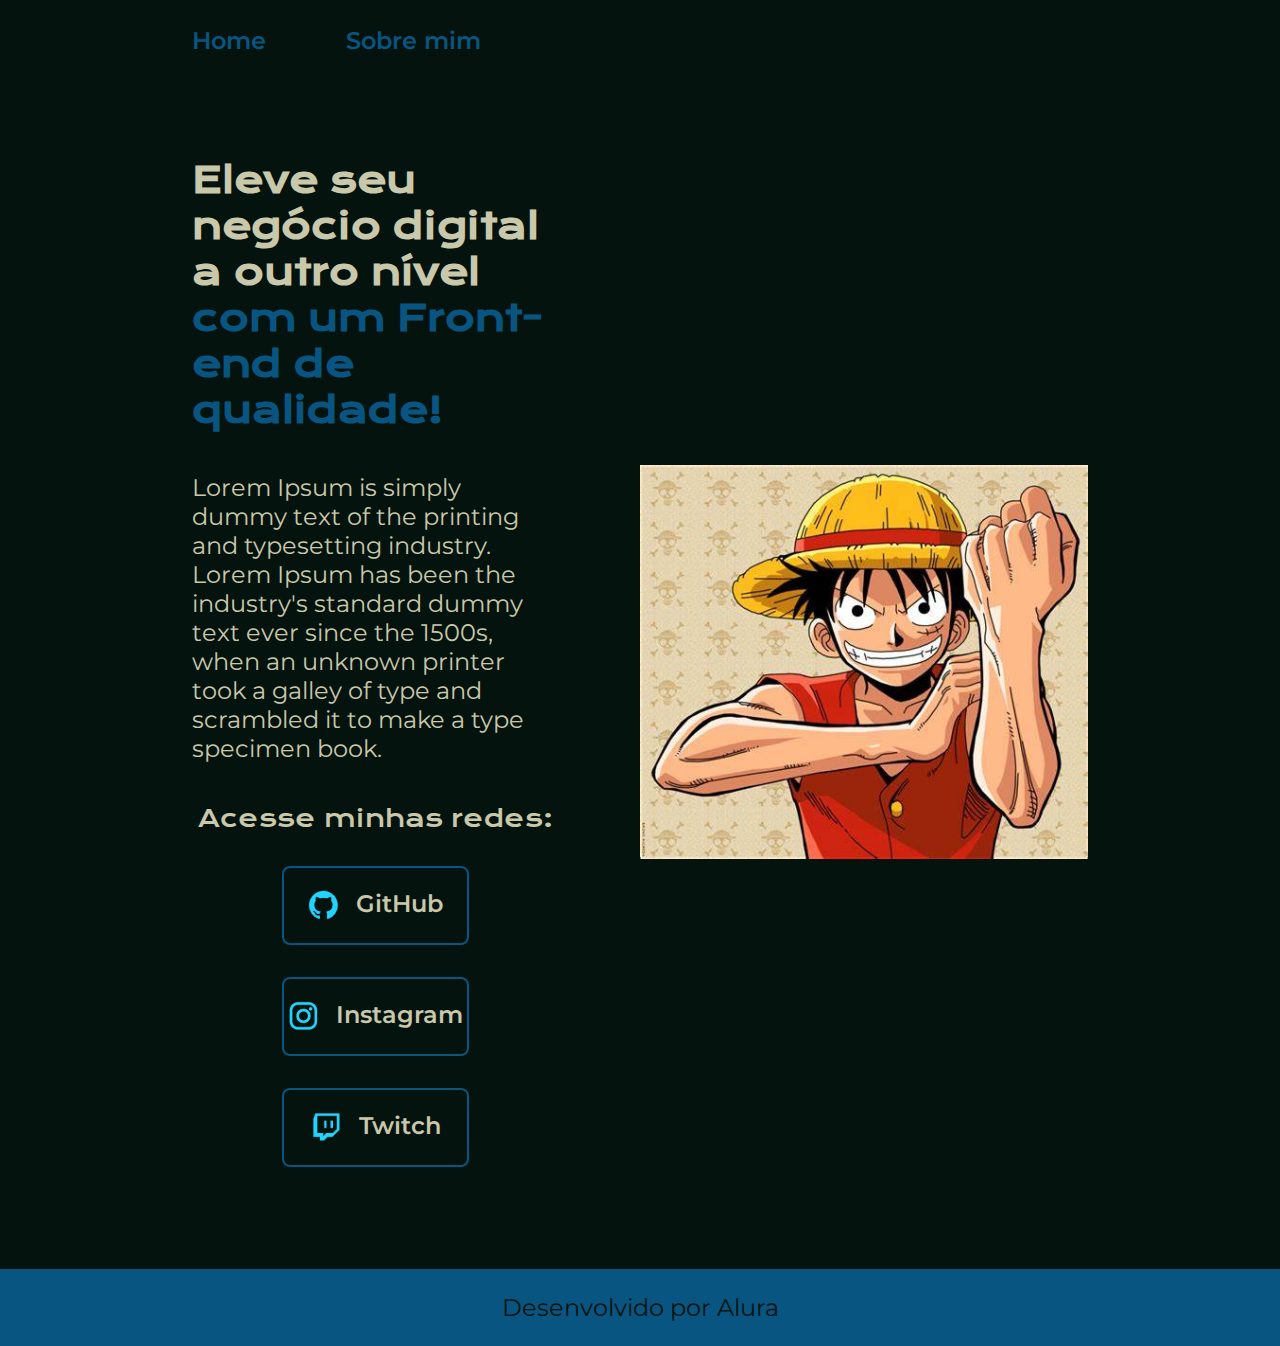
<file: index.html>
<!DOCTYPE html> <!---->
<html lang="pt-br">
<head>
    <meta charset="UTF-8">
    <meta name="viewport" content="width=device-width, initial-scale=1.0">
    <title>Portfolio</title>
    <!--<link rel="stylesheet" href="reset.css">-->
    <link rel="stylesheet" href="style/style.css">
</head>
<body>
    <header class="cabecalho">
        <nav class="cabecalo_menu">
            <a class="cabecalho_menu--link">Home</a>
            <a class="cabecalho_menu--link" href="about.html">Sobre mim</a>
        </nav>
    </header>
    <main class="apresentacao">
        <section class="apresentacao_conteudo">
            <h1 class="apresentacao_conteudo--titulo">Eleve seu negócio digital a outro nível <strong class="titulo-destaque">com um Front-end de qualidade!</strong></h1>
            
            <p class="apresentacao_conteudo--paragrafo">Lorem Ipsum is simply dummy text of the printing and typesetting industry. Lorem Ipsum has been the industry's standard dummy text ever since the 1500s, when an unknown printer took a galley of type and scrambled it to make a type specimen book.</p>
            
            <div class="apresentacao_conteudo--links">
                <h2 class="apresentacao_conteudo--links---subtitulo">Acesse minhas redes:</h2>

                <a class="apresentacao_conteudo--links---navegacao" href="https://github.com/">
                    <img src="assets/github.png" alt="Logo do github">
                    GitHub
                </a>
                <a class="apresentacao_conteudo--links---navegacao" href="https://www.instagram.com/">
                    <img src="assets/instagram.png" alt="Logo do instagram">
                    Instagram
                </a>
                <a class="apresentacao_conteudo--links---navegacao" href="https:/www.twitch.com">
                    <img src="assets/twitch.png" alt="Logo da Twitch">
                    Twitch
                </a>
                
            </div>

        </section>
        <img class="apresentacao_imagem" src="assets/imagemteste.jpeg" alt="Foto do Luffy.">
    </main>
    <footer>
        <p class="rodape">Desenvolvido por Alura</p>
    </footer>
</body>
</html>
</file>
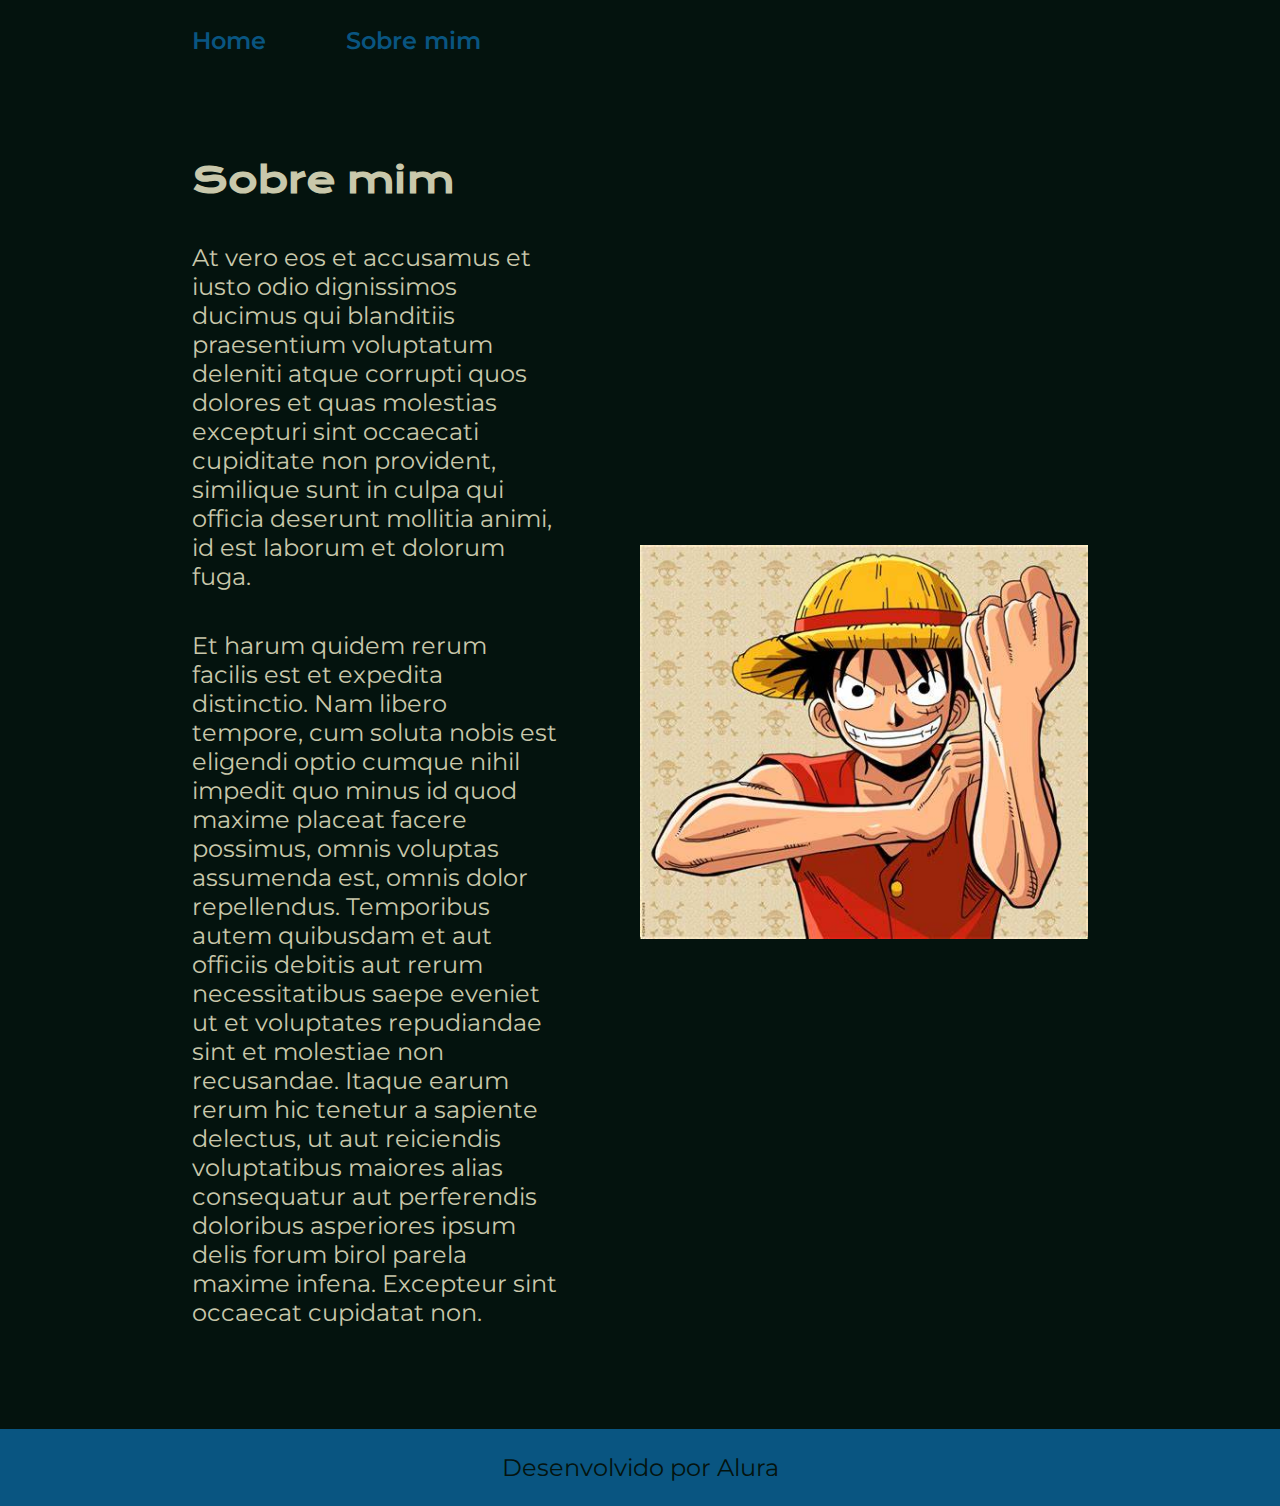
<file: about.html>
<!DOCTYPE html>
<html lang="pt-br">
<head>
    <meta charset="UTF-8">
    <meta name="viewport" content="width=device-width, initial-scale=1.0">
    <title>Sobre mim</title>
    <link rel="stylesheet" href="style/style.css">
</head>
<body>
    <header class="cabecalho">
        <nav class="cabecalo_menu">
            <a class="cabecalho_menu--link" href="index.html">Home</a>
            <a class="cabecalho_menu--link">Sobre mim</a>
        </nav>
    </header>
    <main class="apresentacao">
        <section class="apresentacao_conteudo">
            <h1 class="apresentacao_conteudo--titulo">Sobre mim</strong></h1>
            
            <p class="apresentacao_conteudo--paragrafo">At vero eos et accusamus et iusto odio dignissimos ducimus qui blanditiis praesentium voluptatum deleniti atque corrupti quos dolores et quas molestias excepturi sint occaecati cupiditate non provident, similique sunt in culpa qui officia deserunt mollitia animi, id est laborum et dolorum fuga.
            </p>

            <p class="apresentacao_conteudo--paragrafo">Et harum quidem rerum facilis est et expedita distinctio. Nam libero tempore, cum soluta nobis est eligendi optio cumque nihil impedit quo minus id quod maxime placeat facere possimus, omnis voluptas assumenda est, omnis dolor repellendus. Temporibus autem quibusdam et aut officiis debitis aut rerum necessitatibus saepe eveniet ut et voluptates repudiandae sint et molestiae non recusandae. Itaque earum rerum hic tenetur a sapiente delectus, ut aut reiciendis voluptatibus maiores alias consequatur aut perferendis doloribus asperiores ipsum delis forum birol parela maxime infena. Excepteur sint occaecat cupidatat non.
            </p>
        </section>
        <img class="apresentacao_imagem" src="assets/imagemteste.jpeg" alt="Foto do Luffy.">
    </main>
    <footer>
        <p class="rodape">Desenvolvido por Alura</p>
    </footer>
</body>
</html>
</file>
<file: style/style.css>
@import url('https://fonts.googleapis.com/css2?family=Krona+One&family=Montserrat:wght@400;600&display=swap');

:root {
    --cor-primaria: #04130e;
    --cor-secundaria: #c9c8ab;
    --cor-terciaria: #095581;
    --cor-hover: #1e3827;

    --fonte-primaria: 'Montserrat', 'sans-serif';
    --fonte-secundaria: 'Krona One', 'sans-serif';
}

* {
    margin: 0;
    padding: 0;
}

body {
    /* height: 100vh; */
    box-sizing: border-box;
    background-color: var(--cor-primaria); /*Cor do plano de fundo*/
    color: var(--cor-secundaria);
}

.titulo-destaque {
    color: var(--cor-terciaria); /*Cor do texto*/
}

.cabecalho {
    padding: 2% 0% 0% 15%;
}

.cabecalo_menu {
    display: flex;
    gap: 80px;
}

.cabecalho_menu--link {
    color: var(--cor-terciaria);
    font-size: 1.5rem;
    font-family: var(--fonte-primaria);
    font-weight: 600;
    text-decoration: none;
}

.apresentacao {
    padding: 8% 15%;
    display: flex;
    align-items: center;
    justify-content: space-between;
    gap: 82px;
}

.apresentacao_conteudo {
    width: 50%;
    display: flex;
    flex-direction: column;
    gap: 40px;
}

.apresentacao_conteudo--titulo {
    font-size: 2.25rem;
    font-family: var(--fonte-secundaria);
}

.apresentacao_conteudo--paragrafo {
    font-size: 1.5rem;
    font-family: var(--fonte-primaria);
    font-weight: 400;
}

.apresentacao_conteudo--links {
    display: flex;
    flex-direction: column;
    justify-content: space-between;
    align-items: center;
    gap: 32px;
}

.apresentacao_conteudo--links---subtitulo {
    font-size: 1.5rem;
    font-family: var(--fonte-secundaria);
    font-weight: 400;
}

.apresentacao_conteudo--links---navegacao {
    /*background-color: var(--cor-terciaria);*/
    display: flex;
    justify-content: center;
    gap: 16px;
    width: 50%;
    text-align: center;
    border: 2px solid var(--cor-terciaria);
    border-radius: 8px;
    font-size: 1.5rem;
    font-family: var(--fonte-primaria);
    font-weight: 600;
    padding: 21.5px 0;
    text-decoration: none;
    color: var(--cor-secundaria);
}

.apresentacao_conteudo--links---link:hover {
    background-color: var(--cor-hover);
}

.apresentacao_imagem {
    width: 50%;
}

.rodape {
    padding: 24px;
    color: var(--cor-primaria);
    background-color: var(--cor-terciaria);
    text-align: center;
    font-size: 1.5rem;
    font-family: var(--fonte-primaria);
    font-weight: 400;
}

@media (max-width: 1200px) {
    .cabecalho {
        padding: 10%;
    }

    .cabecalo_menu {
        justify-content: center;
    }

    .apresentacao {
        flex-direction: column-reverse;
        padding: 5%;
    }

    .apresentacao_conteudo {
        width: auto;
    }
}
</file>
